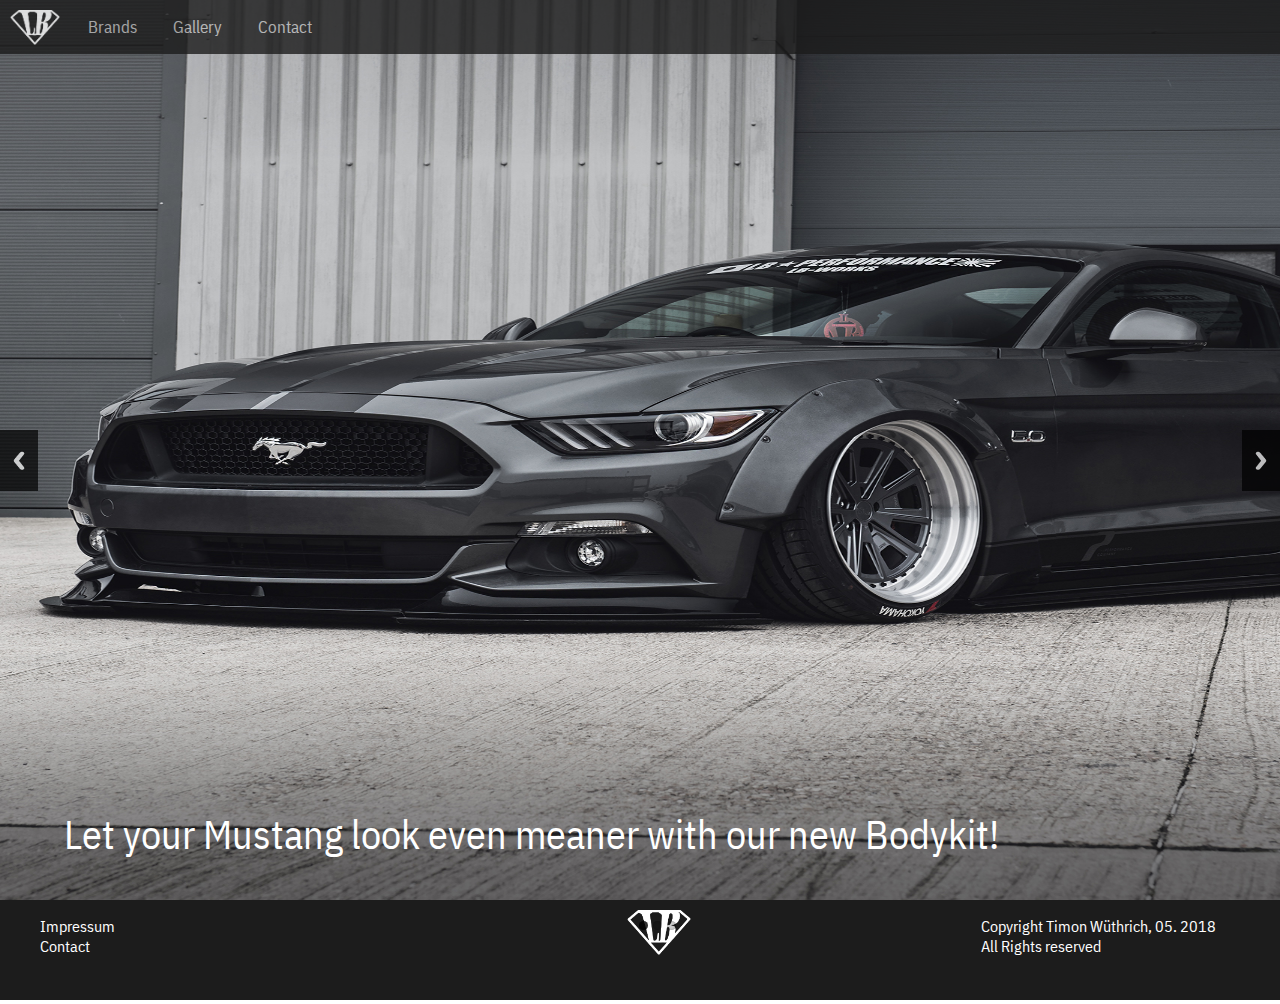
<file: index.html>
<!doctype html>
<html>
<head>
  <meta charset="utf-8">
  <meta name="keywords" content="Car,Bodykit,optical,Tuning,Liberty,Walk,Performance,Japan">
  <meta name="author" content="Timon Wüthrich">

  <title>index</title>

  <link href="css/style.css" rel="stylesheet" type="text/css">
  <link rel="stylesheet" href="css/responsiveslides.css">

  <script src="http://ajax.googleapis.com/ajax/libs/jquery/1.8.3/jquery.min.js"></script>
  <script src="js/responsiveslides.js"></script>
  <script src="js/slideshow-variabeln.js"></script>
  <script src="js/burger_menu.js"></script>

  <link rel="apple-touch-icon" sizes="180x180" href="favicon/apple-touch-icon.png">
  <link rel="icon" type="image/png" sizes="32x32" href="favicon/favicon-32x32.png">
  <link rel="icon" type="image/png" sizes="16x16" href="favicon/favicon-16x16.png">
  <link rel="manifest" href="favicon/site.webmanifest">
  <link rel="mask-icon" href="favicon/safari-pinned-tab.svg" color="#5bbad5">
  <link rel="shortcut icon" href="favicon/favicon.ico">
  <meta name="msapplication-TileColor" content="#ffffff">
  <meta name="msapplication-config" content="favicon/browserconfig.xml">
  <meta name="theme-color" content="#ffffff">
</head>

<body>
  <header class="nav topnav" id="myTopnav">
    <img src="img/lb_icon.png" alt="LB" class="logo">
    <a href="brands.html" class="active">Brands</a>
    <a href="#news">Gallery</a>
    <a href="contact.html">Contact</a>
    <a href="javascript:void(0);" style="font-size:45px;" class="icon" onclick="burger_menu()">&#9776;</a>
  </header>
  <main>
    <div class="image">
      <div class="rslides_container">

        <ul class="rslides" id="slider1">
          <li>
            <img src="img/mustang_2.jpg" alt="">
            <p class="slide_text ibm_plex">Let your Mustang look even meaner with our new Bodykit!</p>
          </li>
          <li>
            <img src="img/gtr_1.jpeg" alt="">
            <p class="slide_text ibm_plex">Our GTR Bodykit and the cars awesome sound: Guarantees a second look!</p>
          </li>
          <li>
            <img src="img/aventador_1.jpg" alt="">
            <p class="slide_text ibm_plex">Looks even flatter with our aerodynamic bodykit.</p>
          </li>
        </ul>
      </div>
    </div>
  </main>
  <footer class="footer_index">
    <ul class="footer_links">
      <li><a href="impressum.html" class="footer_nav">Impressum</a></li>
      <li><a href="contact.html" class="footer_nav">Contact</a></li>
    </ul>
    <img src="img/lb_icon.png" alt="LB" class="footer_logo">
    <p class="copyright ibm_plex">Copyright Timon Wüthrich, 05. 2018<br>All Rights reserved</p>
  </footer>
</body>
</html>
</file>
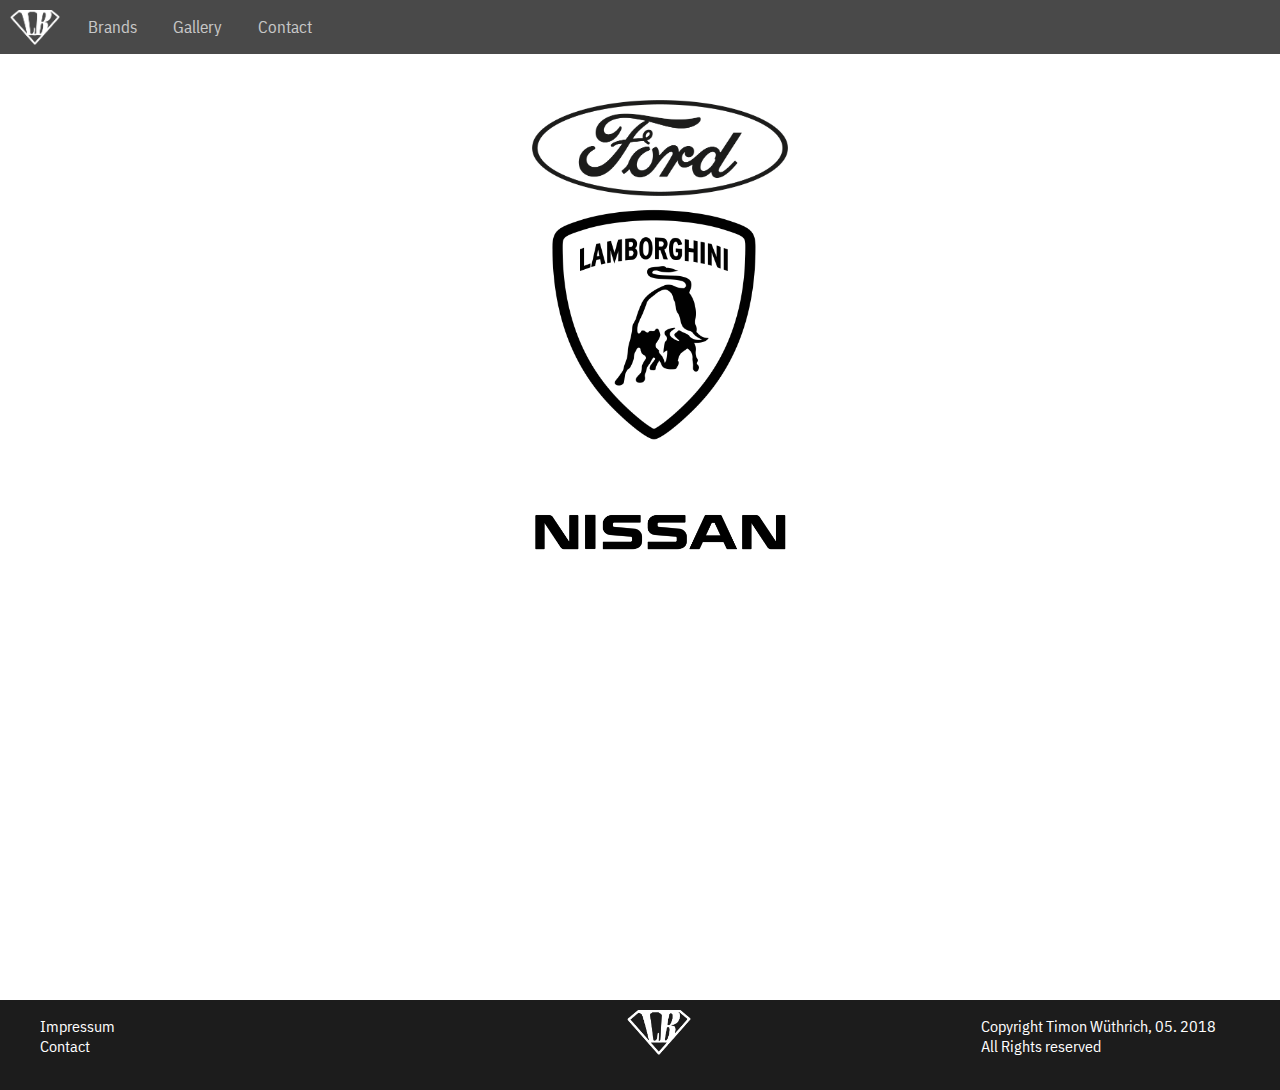
<file: brands.html>
<!doctype html>
<html>
<head>
  <meta charset="utf-8">
  <meta name="keywords" content="Car,Bodykit,optical,Tuning,Liberty,Walk,Performance,Japan">
  <meta name="author" content="Timon Wüthrich">

  <title>index</title>

  <link href="css/style.css" rel="stylesheet" type="text/css">
  <link rel="stylesheet" href="css/responsiveslides.css">

  <script src="http://ajax.googleapis.com/ajax/libs/jquery/1.8.3/jquery.min.js"></script>
  <script src="js/responsiveslides.js"></script>
  <script src="js/slideshow-variabeln.js"></script>
  <script src="js/burger_menu.js"></script>

  <link rel="apple-touch-icon" sizes="180x180" href="favicon/apple-touch-icon.png">
  <link rel="icon" type="image/png" sizes="32x32" href="favicon/favicon-32x32.png">
  <link rel="icon" type="image/png" sizes="16x16" href="favicon/favicon-16x16.png">
  <link rel="manifest" href="favicon/site.webmanifest">
  <link rel="mask-icon" href="favicon/safari-pinned-tab.svg" color="#5bbad5">
  <link rel="shortcut icon" href="favicon/favicon.ico">
  <meta name="msapplication-TileColor" content="#ffffff">
  <meta name="msapplication-config" content="favicon/browserconfig.xml">
  <meta name="theme-color" content="#ffffff">
</head>

<body>
  <header class="nav topnav" id="myTopnav">
    <img href="index.html" src="img/lb_icon.png" alt="LB" class="logo">
    <a href="brands.html" class="active">Brands</a>
    <a href="gallery.html">Gallery</a>
    <a href="contact.html">Contact</a>
    <a href="javascript:void(0);" style="font-size:45px;" class="icon" onclick="burger_menu()">&#9776;</a>
  </header>
  <main>
    <ul class="brands_wrapper">
      <li><a href="ford.html"><img src="img/ford.png" class="brands_logo"></a></li>
      <li><a href="lambo.html"><img src="img/lambo.png" class="brands_logo"></a></li>
      <li><a href="nissan.html"><img src="img/nissan.png" class="brands_logo"></a></li>
    </ul>
  </main>
  <footer class=" footer footer_brands">
    <ul class="footer_links">
      <li><a href="impressum.html" class="footer_nav">Impressum</a></li>
      <li><a href="contact.html" class="footer_nav">Contact</a></li>
    </ul>
    <img src="img/lb_icon.png" alt="LB" class="footer_logo">
    <p class="copyright ibm_plex">Copyright Timon Wüthrich, 05. 2018<br>All Rights reserved</p>
  </footer>
</body>
</html>
</file>
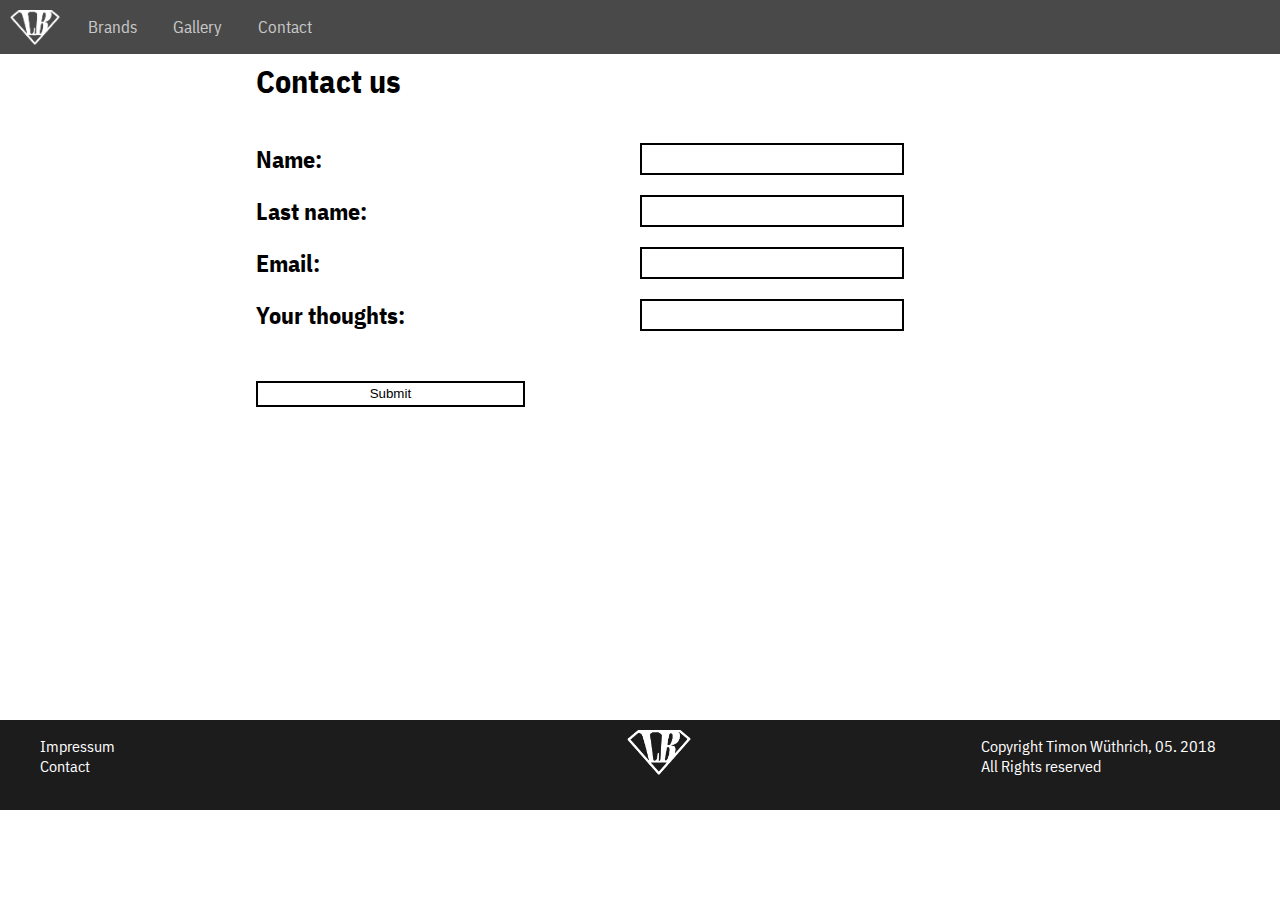
<file: contact.html>
<!doctype html>
<html>
<head>
  <meta charset="utf-8">
  <meta name="keywords" content="Car,Bodykit,optical,Tuning,Liberty,Walk,Performance,Japan">
  <meta name="author" content="Timon Wüthrich">

  <title>index</title>

  <link href="css/style.css" rel="stylesheet" type="text/css">
  <link rel="stylesheet" href="css/responsiveslides.css">

  <script src="http://ajax.googleapis.com/ajax/libs/jquery/1.8.3/jquery.min.js"></script>
  <script src="js/responsiveslides.js"></script>
  <script src="js/slideshow-variabeln.js"></script>
  <script src="js/burger_menu.js"></script>

  <link rel="apple-touch-icon" sizes="180x180" href="favicon/apple-touch-icon.png">
  <link rel="icon" type="image/png" sizes="32x32" href="favicon/favicon-32x32.png">
  <link rel="icon" type="image/png" sizes="16x16" href="favicon/favicon-16x16.png">
  <link rel="manifest" href="favicon/site.webmanifest">
  <link rel="mask-icon" href="favicon/safari-pinned-tab.svg" color="#5bbad5">
  <link rel="shortcut icon" href="favicon/favicon.ico">
  <meta name="msapplication-TileColor" content="#ffffff">
  <meta name="msapplication-config" content="favicon/browserconfig.xml">
  <meta name="theme-color" content="#ffffff">
</head>

<body>
  <header class="nav topnav" id="myTopnav">
    <img href="index.html" src="img/lb_icon.png" alt="LB" class="logo">
    <a href="brands.html" class="active">Brands</a>
    <a href="gallery.html">Gallery</a>
    <a href="contact.html">Contact</a>
    <a href="javascript:void(0);" style="font-size:45px;" class="icon" onclick="burger_menu()">&#9776;</a>
  </header>
  <main>
    <form>
      <h1 class="ibm_plex">Contact us</h1>
      <div class="float_stop">
      <div class="title ibm_plex">
        <h2>Name:</h2>
        <h2>Last name:</h2>
        <h2>Email:</h2>
        <h2>Your thoughts:</h2>
      </div>
      <div class="input ibm_plex">
        <input class="input1 ibm_plex" typ  e="text" name="fname"><br>
        <input class="input1 ibm_plex" type="text" name="lname"><br>
        <input class="input1 ibm_plex" type="email" name="email"><br>
        <input class="input1 input2 ibm_plex" type="text" name="text"><br>
      </div>
    </div>
      <input class="input3" type="submit" value="Submit">
    </form>

  </main>
  <footer class="footer_contact">
    <ul class="footer_links">
      <li><a href="impressum.html" class="footer_nav">Impressum</a></li>
      <li><a href="contact.html" class="footer_nav">Contact</a></li>
    </ul>
    <img src="img/lb_icon.png" alt="LB" class="footer_logo">
    <p class="copyright ibm_plex">Copyright Timon Wüthrich, 05. 2018<br>All Rights reserved</p>
  </footer>
</body>
</html>
</file>
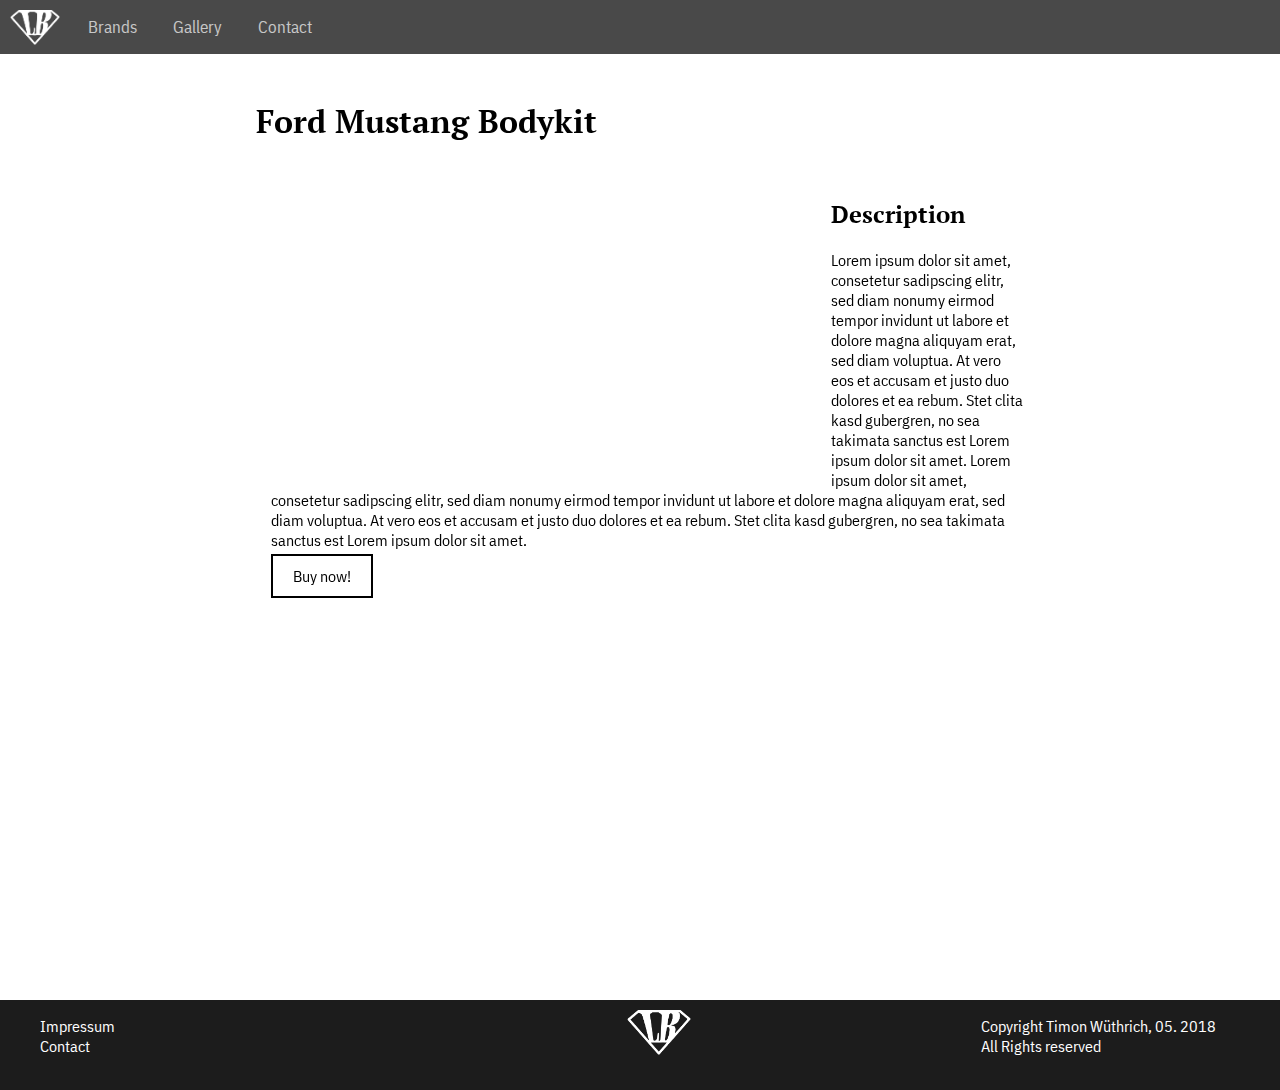
<file: ford.html>
<!doctype html>
<html>
<head>
  <meta charset="utf-8">
  <meta name="keywords" content="Car,Bodykit,optical,Tuning,Liberty,Walk,Performance,Japan">
  <meta name="author" content="Timon Wüthrich">

  <title>index</title>

  <link href="css/style.css" rel="stylesheet" type="text/css">
  <link rel="stylesheet" href="css/responsiveslides.css">

  <script src="http://ajax.googleapis.com/ajax/libs/jquery/1.8.3/jquery.min.js"></script>
  <script src="js/responsiveslides.js"></script>
  <script src="js/slideshow-variabeln.js"></script>
  <script src="js/burger_menu.js"></script>

  <link rel="apple-touch-icon" sizes="180x180" href="favicon/apple-touch-icon.png">
  <link rel="icon" type="image/png" sizes="32x32" href="favicon/favicon-32x32.png">
  <link rel="icon" type="image/png" sizes="16x16" href="favicon/favicon-16x16.png">
  <link rel="manifest" href="favicon/site.webmanifest">
  <link rel="mask-icon" href="favicon/safari-pinned-tab.svg" color="#5bbad5">
  <link rel="shortcut icon" href="favicon/favicon.ico">
  <meta name="msapplication-TileColor" content="#ffffff">
  <meta name="msapplication-config" content="favicon/browserconfig.xml">
  <meta name="theme-color" content="#ffffff">
</head>

<body>
  <header class="nav topnav" id="myTopnav">
    <img href="index.html" src="img/lb_icon.png" alt="LB" class="logo">
    <a href="brands.html" class="active">Brands</a>
    <a href="gallery.html">Gallery</a>
    <a href="contact.html">Contact</a>
    <a href="javascript:void(0);" style="font-size:45px;" class="icon" onclick="burger_menu()">&#9776;</a>
  </header>
  <main>
    <div class="impressum">
    <h1 class="pt_serif">Ford Mustang Bodykit</h1>

    <iframe class="video" width="560" height="315" src="https://www.youtube-nocookie.com/embed/6d5jpqqxWqc?rel=0&amp;showinfo=0" frameborder="0" allow="autoplay; encrypted-media" allowfullscreen></iframe>
    <div class="description">
      <h2>Description</h2>
      <p class="description_text">Lorem ipsum dolor sit amet, consetetur sadipscing elitr, sed diam nonumy eirmod tempor invidunt ut labore et dolore magna aliquyam erat, sed diam voluptua. At vero eos et accusam et justo duo dolores et ea rebum. Stet clita kasd gubergren, no sea takimata sanctus est Lorem ipsum dolor sit amet. Lorem ipsum dolor sit amet, consetetur sadipscing elitr, sed diam nonumy eirmod tempor invidunt ut labore et dolore magna aliquyam erat, sed diam voluptua. At vero eos et accusam et justo duo dolores et ea rebum. Stet clita kasd gubergren, no sea takimata sanctus est Lorem ipsum dolor sit amet.</p>
    </div>
    <a class="kaufen" href="kaufen_ford.html">Buy now!</a>
  </div>
  </main>
  <footer class=" footer footer_ford">
    <ul class="footer_links">
      <li><a href="impressum.html" class="footer_nav">Impressum</a></li>
      <li><a href="contact.html" class="footer_nav">Contact</a></li>
    </ul>
    <img src="img/lb_icon.png" alt="LB" class="footer_logo">
    <p class="copyright ibm_plex">Copyright Timon Wüthrich, 05. 2018<br>All Rights reserved</p>
  </footer>
</body>
</html>
</file>
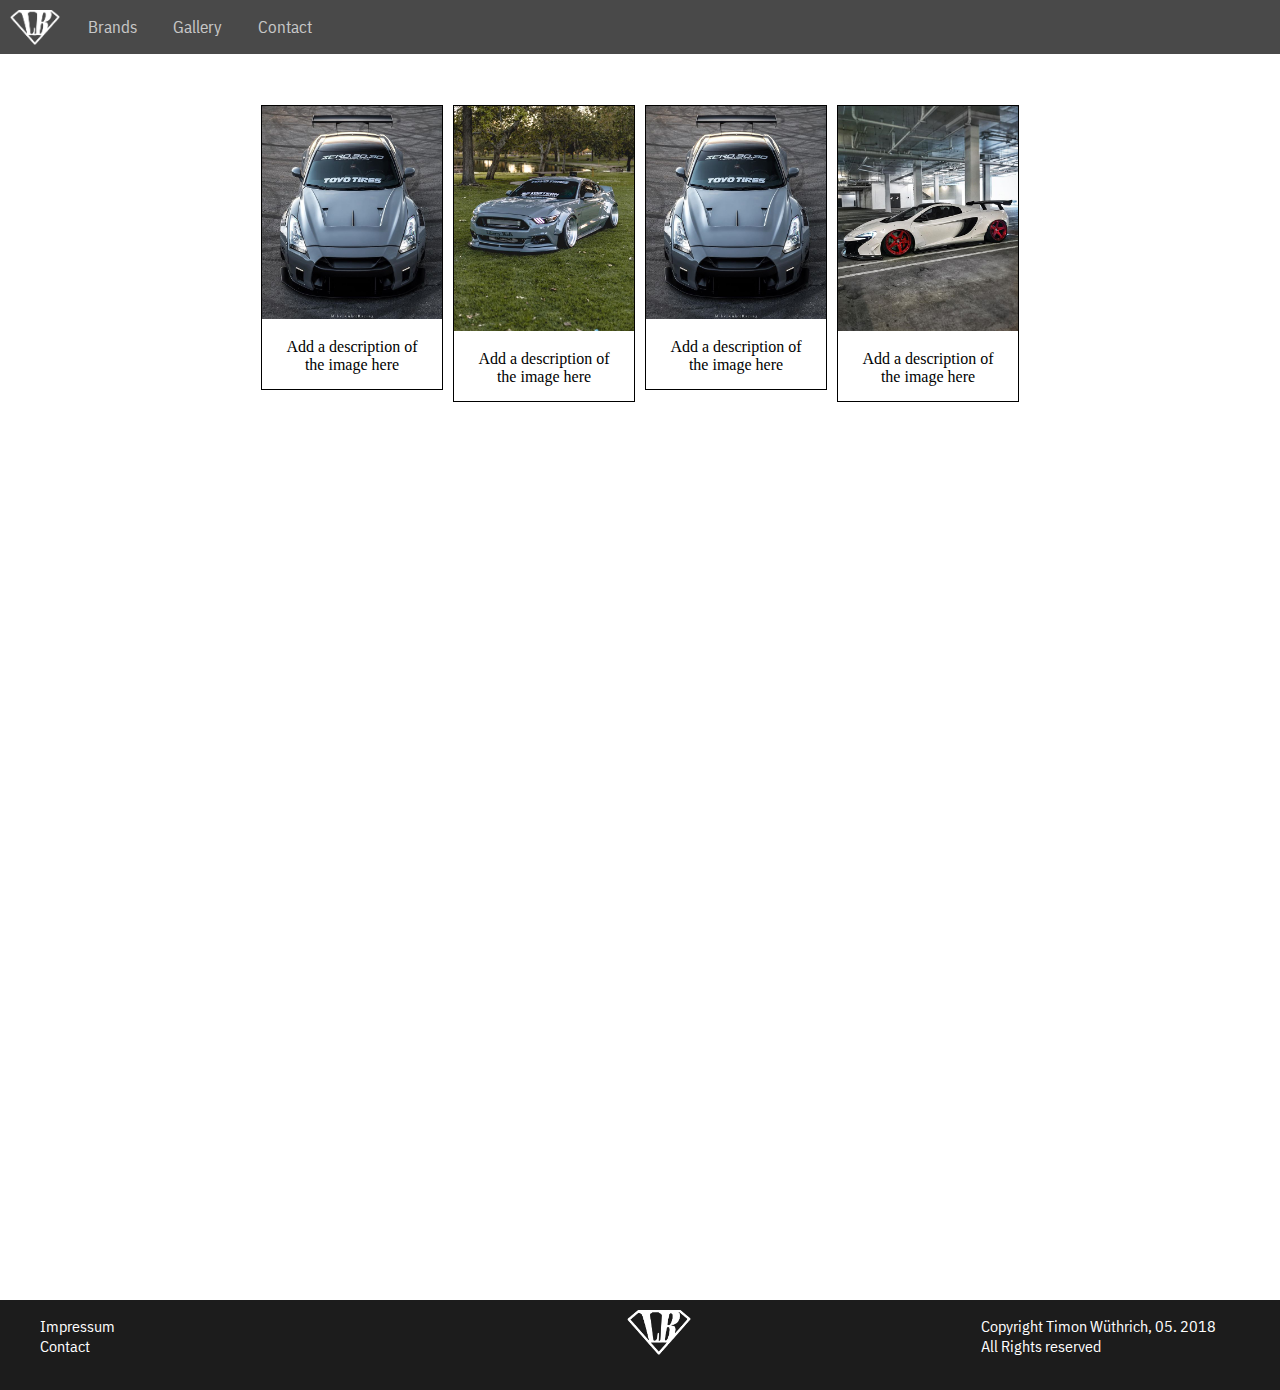
<file: gallery.html>
<!doctype html>
<html>
<head>
  <meta charset="utf-8">
  <meta name="keywords" content="Car,Bodykit,optical,Tuning,Liberty,Walk,Performance,Japan">
  <meta name="author" content="Timon Wüthrich">

  <title>index</title>

  <link href="css/style.css" rel="stylesheet" type="text/css">
  <link rel="stylesheet" href="css/responsiveslides.css">

  <script src="http://ajax.googleapis.com/ajax/libs/jquery/1.8.3/jquery.min.js"></script>
  <script src="js/responsiveslides.js"></script>
  <script src="js/slideshow-variabeln.js"></script>
  <script src="js/burger_menu.js"></script>

  <link rel="apple-touch-icon" sizes="180x180" href="favicon/apple-touch-icon.png">
  <link rel="icon" type="image/png" sizes="32x32" href="favicon/favicon-32x32.png">
  <link rel="icon" type="image/png" sizes="16x16" href="favicon/favicon-16x16.png">
  <link rel="manifest" href="favicon/site.webmanifest">
  <link rel="mask-icon" href="favicon/safari-pinned-tab.svg" color="#5bbad5">
  <link rel="shortcut icon" href="favicon/favicon.ico">
  <meta name="msapplication-TileColor" content="#ffffff">
  <meta name="msapplication-config" content="favicon/browserconfig.xml">
  <meta name="theme-color" content="#ffffff">
</head>

<body>
  <header class="nav topnav" id="myTopnav">
    <img href="index.html" src="img/lb_icon.png" alt="LB" class="logo">
    <a href="brands.html" class="active">Brands</a>
    <a href="gallery.html">Gallery</a>
    <a href="contact.html">Contact</a>
    <a href="javascript:void(0);" style="font-size:45px;" class="icon" onclick="burger_menu()">&#9776;</a>
  </header>
  <main>
    <div class="impressum">
    <div class="gallery">
      <a target="_blank" href="img/gallery_1.jpg">
        <img src="img/gallery_1.jpg" alt="Fjords" width="300" height="200">
      </a>
      <div class="desc">Add a description of the image here</div>
    </div>

    <div class="gallery">
      <a target="_blank" href="img/gallery_2.jpg">
        <img src="img/gallery_2.jpg" alt="Forest" width="300" height="200">
      </a>
      <div class="desc">Add a description of the image here</div>
    </div>

    <div class="gallery">
      <a target="_blank" href="img/gallery_3.jpg">
        <img src="img/gallery_3.jpg" alt="Northern Lights" width="300" height="200">
      </a>
      <div class="desc">Add a description of the image here</div>
    </div>

    <div class="gallery">
      <a target="_blank" href="img/gallery_4.jpg">
        <img src="img/gallery_4.jpg" alt="Mountains" width="300" height="200">
      </a>
      <div class="desc">Add a description of the image here</div>
    </div>
  </div>
  </main>
  <footer class=" footer footer_impressum">
    <ul class="footer_links">
      <li><a href="impressum.html" class="footer_nav">Impressum</a></li>
      <li><a href="contact.html" class="footer_nav">Contact</a></li>
    </ul>
    <img src="img/lb_icon.png" alt="LB" class="footer_logo">
    <p class="copyright ibm_plex">Copyright Timon Wüthrich, 05. 2018<br>All Rights reserved</p>
  </footer>
</body>
</html>
</file>
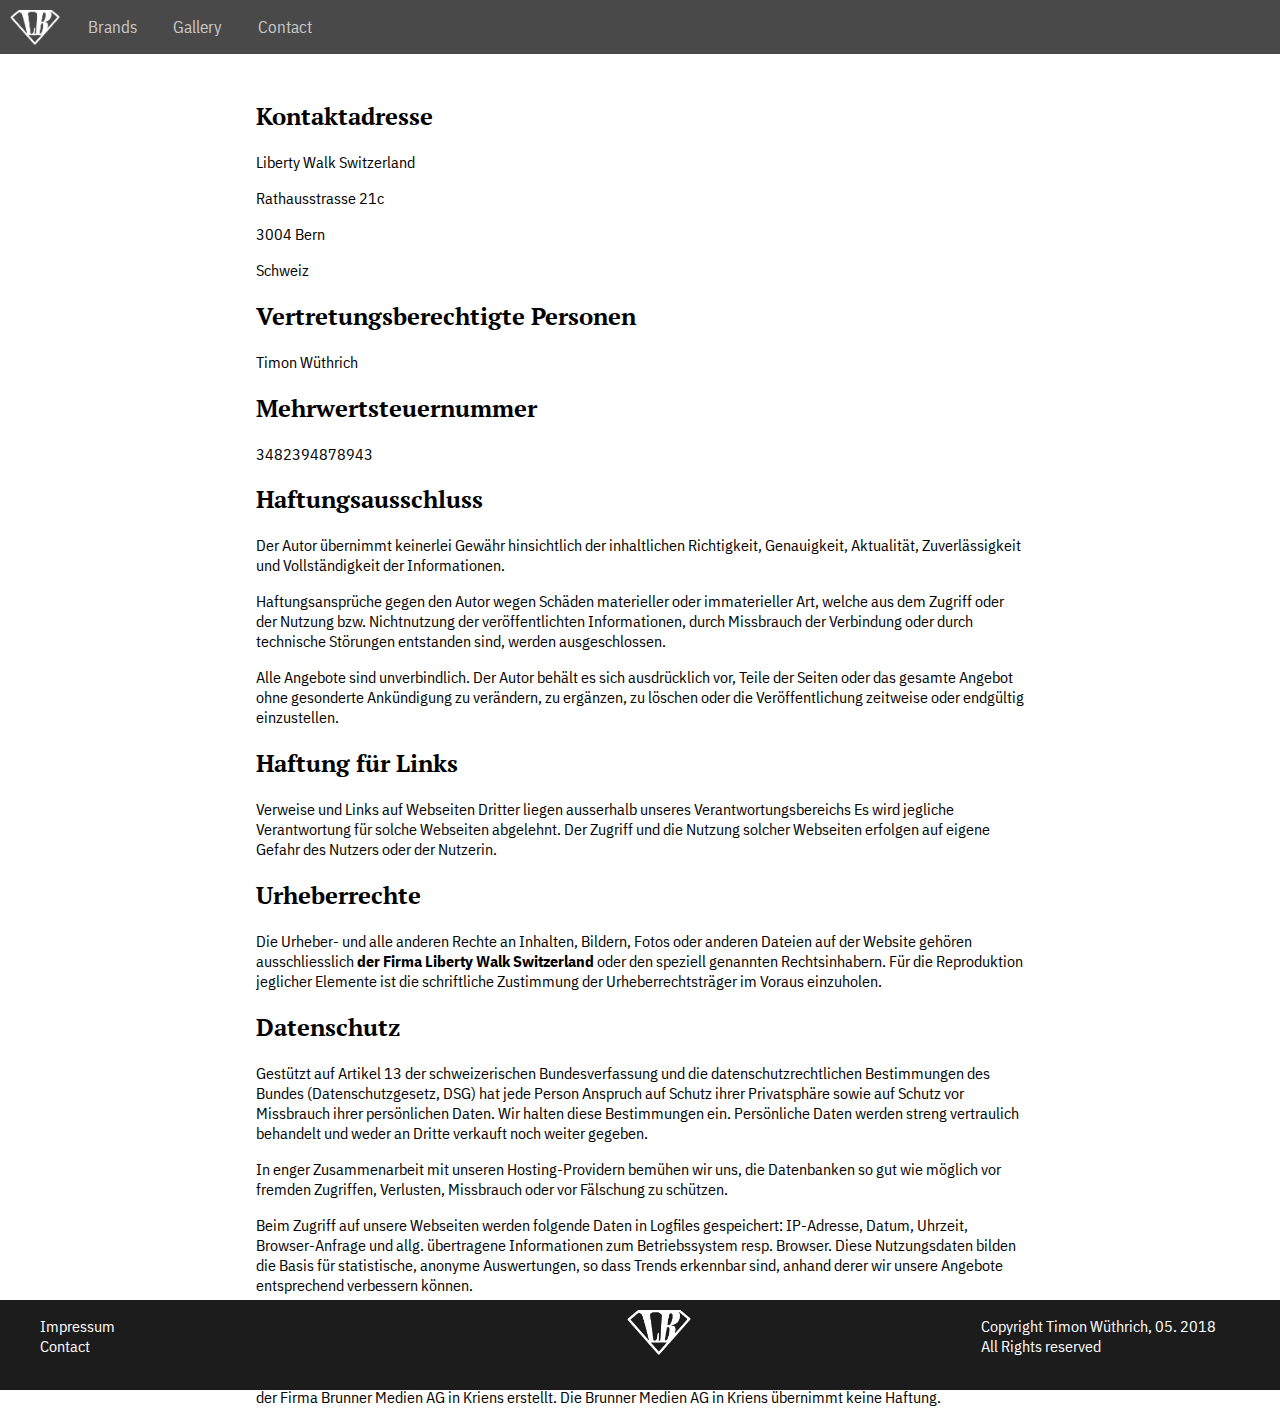
<file: impressum.html>
<!doctype html>
<html>
<head>
  <meta charset="utf-8">
  <meta name="keywords" content="Car,Bodykit,optical,Tuning,Liberty,Walk,Performance,Japan">
  <meta name="author" content="Timon Wüthrich">

  <title>index</title>

  <link href="css/style.css" rel="stylesheet" type="text/css">
  <link rel="stylesheet" href="css/responsiveslides.css">

  <script src="http://ajax.googleapis.com/ajax/libs/jquery/1.8.3/jquery.min.js"></script>
  <script src="js/responsiveslides.js"></script>
  <script src="js/slideshow-variabeln.js"></script>
  <script src="js/burger_menu.js"></script>

  <link rel="apple-touch-icon" sizes="180x180" href="favicon/apple-touch-icon.png">
  <link rel="icon" type="image/png" sizes="32x32" href="favicon/favicon-32x32.png">
  <link rel="icon" type="image/png" sizes="16x16" href="favicon/favicon-16x16.png">
  <link rel="manifest" href="favicon/site.webmanifest">
  <link rel="mask-icon" href="favicon/safari-pinned-tab.svg" color="#5bbad5">
  <link rel="shortcut icon" href="favicon/favicon.ico">
  <meta name="msapplication-TileColor" content="#ffffff">
  <meta name="msapplication-config" content="favicon/browserconfig.xml">
  <meta name="theme-color" content="#ffffff">
</head>

<body>
  <header class="nav topnav" id="myTopnav">
    <img href="index.html" src="img/lb_icon.png" alt="LB" class="logo">
    <a href="brands.html" class="active">Brands</a>
    <a href="gallery.html">Gallery</a>
    <a href="contact.html">Contact</a>
    <a href="javascript:void(0);" style="font-size:45px;" class="icon" onclick="burger_menu()">&#9776;</a>
  </header>
  <main>

                          <div class="impressum">
                            <h2>Kontaktadresse</h2>
                            <p>Liberty Walk Switzerland</p>
                            <p>Rathausstrasse 21c</p>
                            <p>3004 Bern</p>
                            <p>Schweiz</p>
                            <h2>Vertretungsberechtigte Personen</h2>
                            <p>Timon Wüthrich</p>
                            <h2>Mehrwertsteuernummer</h2>
                            <p>3482394878943</p>
                            <h2>Haftungsausschluss</h2>
                            <p>Der Autor übernimmt keinerlei Gewähr hinsichtlich der  inhaltlichen Richtigkeit, Genauigkeit, Aktualität, Zuverlässigkeit und  Vollständigkeit der Informationen.</p>
                            <p>Haftungsansprüche gegen den Autor wegen Schäden materieller  oder immaterieller Art, welche aus dem Zugriff oder der Nutzung bzw.  Nichtnutzung der veröffentlichten Informationen, durch Missbrauch der  Verbindung oder durch technische Störungen entstanden sind, werden  ausgeschlossen.</p>
                            <p>Alle  Angebote sind unverbindlich. Der Autor behält es sich ausdrücklich vor, Teile  der Seiten oder das gesamte Angebot ohne gesonderte Ankündigung zu verändern,  zu ergänzen, zu löschen oder die Veröffentlichung zeitweise oder endgültig  einzustellen.</p>

                            <h2>Haftung für Links</h2>
                            <p>Verweise und Links auf Webseiten  Dritter liegen ausserhalb unseres Verantwortungsbereichs Es wird jegliche Verantwortung für solche Webseiten  abgelehnt.  Der Zugriff und die Nutzung solcher Webseiten erfolgen  auf eigene Gefahr des Nutzers oder der Nutzerin. </p>
                            <h2>Urheberrechte</h2>
                            <p>Die Urheber- und alle anderen Rechte an Inhalten, Bildern, Fotos oder anderen Dateien auf der Website gehören ausschliesslich <strong>der Firma Liberty Walk Switzerland</strong> oder den speziell genannten  Rechtsinhabern. Für die Reproduktion jeglicher Elemente ist die schriftliche Zustimmung der Urheberrechtsträger im Voraus einzuholen.</p>

                            <h2>Datenschutz</h2>
                            <p>Gestützt auf Artikel 13 der schweizerischen Bundesverfassung  und die datenschutzrechtlichen Bestimmungen des Bundes (Datenschutzgesetz, DSG)  hat jede Person Anspruch auf Schutz ihrer Privatsphäre sowie auf Schutz vor  Missbrauch ihrer persönlichen Daten. Wir halten diese Bestimmungen ein.  Persönliche Daten werden streng vertraulich behandelt und weder an Dritte  verkauft noch weiter gegeben.</p>
                            <p>In enger Zusammenarbeit mit unseren Hosting-Providern  bemühen wir uns, die Datenbanken so gut wie möglich vor fremden Zugriffen, Verlusten,  Missbrauch oder vor Fälschung zu schützen.</p>
                            <p>Beim Zugriff auf unsere Webseiten werden folgende Daten in  Logfiles gespeichert: IP-Adresse, Datum, Uhrzeit, Browser-Anfrage und allg.  übertragene Informationen zum Betriebssystem resp. Browser. Diese Nutzungsdaten  bilden die Basis für statistische, anonyme Auswertungen, so dass Trends  erkennbar sind, anhand derer wir unsere Angebote entsprechend verbessern  können. </p>

                            <h2>Quelle</h2>
                            <p> Dieses Impressum wurde am <strong>31.05.2018</strong> mit dem  Impressum-Generator <strong><a href="http://www.bag.ch/impressum-generator">http://www.bag.ch/impressum-generator</a></strong> der Firma Brunner Medien AG in Kriens erstellt. Die Brunner Medien AG in Kriens übernimmt keine  Haftung. </p>
                            <p style="visibility:hidden;"></p>
                          </div>


  </main>
  <footer class=" footer footer_impressum">
    <ul class="footer_links">
      <li><a href="impressum.html" class="footer_nav">Impressum</a></li>
      <li><a href="contact.html" class="footer_nav">Contact</a></li>
    </ul>
    <img src="img/lb_icon.png" alt="LB" class="footer_logo">
    <p class="copyright ibm_plex">Copyright Timon Wüthrich, 05. 2018<br>All Rights reserved</p>
  </footer>
</body>
</html>
</file>
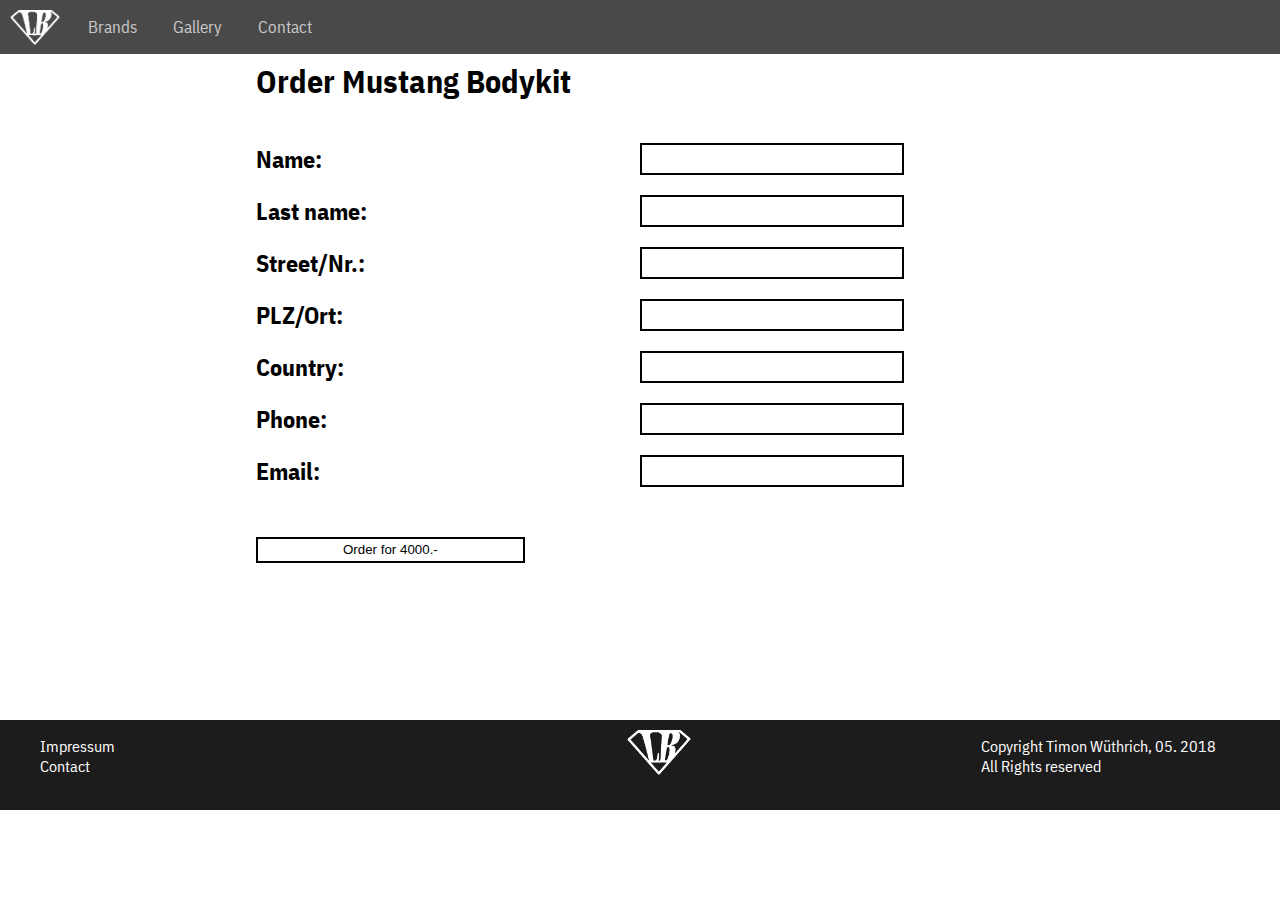
<file: kaufen_ford.html>
<!doctype html>
<html>
<head>
  <meta charset="utf-8">
  <meta name="keywords" content="Car,Bodykit,optical,Tuning,Liberty,Walk,Performance,Japan">
  <meta name="author" content="Timon Wüthrich">

  <title>index</title>

  <link href="css/style.css" rel="stylesheet" type="text/css">
  <link rel="stylesheet" href="css/responsiveslides.css">

  <script src="http://ajax.googleapis.com/ajax/libs/jquery/1.8.3/jquery.min.js"></script>
  <script src="js/responsiveslides.js"></script>
  <script src="js/slideshow-variabeln.js"></script>
  <script src="js/burger_menu.js"></script>

  <link rel="apple-touch-icon" sizes="180x180" href="favicon/apple-touch-icon.png">
  <link rel="icon" type="image/png" sizes="32x32" href="favicon/favicon-32x32.png">
  <link rel="icon" type="image/png" sizes="16x16" href="favicon/favicon-16x16.png">
  <link rel="manifest" href="favicon/site.webmanifest">
  <link rel="mask-icon" href="favicon/safari-pinned-tab.svg" color="#5bbad5">
  <link rel="shortcut icon" href="favicon/favicon.ico">
  <meta name="msapplication-TileColor" content="#ffffff">
  <meta name="msapplication-config" content="favicon/browserconfig.xml">
  <meta name="theme-color" content="#ffffff">
</head>

<body>
  <header class="nav topnav" id="myTopnav">
    <img href="index.html" src="img/lb_icon.png" alt="LB" class="logo">
    <a href="brands.html" class="active">Brands</a>
    <a href="gallery.html">Gallery</a>
    <a href="contact.html">Contact</a>
    <a href="javascript:void(0);" style="font-size:45px;" class="icon" onclick="burger_menu()">&#9776;</a>
  </header>
  <main>
    <form>
      <h1 class="ibm_plex">Order Mustang Bodykit</h1>
      <div class="float_stop">
      <div class="title ibm_plex">
        <h2>Name:</h2>
        <h2>Last name:</h2>
        <h2>Street/Nr.:</h2>
        <h2>PLZ/Ort:</h2>
        <h2>Country:</h2>
        <h2>Phone:</h2>
        <h2>Email:</h2>
      </div>
      <div class="input ibm_plex">
        <input class="input1 ibm_plex" type="text" name="fname" required><br>
        <input class="input1 ibm_plex" type="text" name="lname" required><br>
        <input class="input1 ibm_plex" type="text" name="street" required><br>
        <input class="input1 ibm_plex" type="text" name="text" required><br>
        <input class="input1 ibm_plex" type="text" name="text" required><br>
        <input class="input1 ibm_plex" type="tel" name="text" required><br>
        <input class="input1 ibm_plex" type="email" name="text" required><br>
      </div>
    </div>
      <input class="input3" type="submit" value="Order for 4000.-">
    </form>

  </main>
  <footer class="footer_contact">
    <ul class="footer_links">
      <li><a href="impressum.html" class="footer_nav">Impressum</a></li>
      <li><a href="contact.html" class="footer_nav">Contact</a></li>
    </ul>
    <img src="img/lb_icon.png" alt="LB" class="footer_logo">
    <p class="copyright ibm_plex">Copyright Timon Wüthrich, 05. 2018<br>All Rights reserved</p>
  </footer>
</body>
</html>
</file>
<file: css/responsiveslides.css>
/*! http://responsiveslides.com v1.54 by @viljamis */

.rslides {
  position: relative;
  list-style: none;
  overflow: hidden;
  width: 100%;
  padding: 0;
  margin: 0;
  z-index: 1;
  }

.rslides li {
  -webkit-backface-visibility: hidden;
  display: none;
  width: 100%;
  left: 0;
  top: 0;
  z-index: 1;
  }

.rslides li:first-child {
  display: block;
  float: left;
  z-index: 1;
  }

.rslides img {
  display: block;
  height: auto;
  float: left;
  min-width: 100%;
  height: 100vh;
  border: 0;
  z-index: -1;
  overflow: hidden;
  }

.rslides p {
  position: absolute;
  z-index: 50;
  color: #ffffff;
  bottom: 0;
  padding-left: 5vw;
  font-size: 2.5em;
}

  @media only screen
    and (max-device-width: 736px)
    and (-webkit-min-device-pixel-ratio: 3) {
  .rslides img {
    height: 60vh;
    }
  .rslides p {
    bottom: -0vh;
    height: 50px;
    width: 100%;
    background-color: #C1C1C1;
    position: absolute;
    z-index: 50;
    }
  }


/* Css für Rechts/Links Buttons */

#wrapper {
  max-width: 700px;
  margin: 0 auto 50px auto;
  }


.rslides {
  margin: 0 auto;
  z-index: 1;
  }

.rslides_container {
  margin-bottom: 50px;
  position: relative;
  float: left;
  width: 100%;
  z-index: 1;
  }

.centered-btns_nav {
  z-index: 3;
  position: absolute;
  -webkit-tap-highlight-color: rgba(0,0,0,0);
  top: 50%;
  left: 0;
  opacity: 0.7;
  text-indent: -9999px;
  overflow: hidden;
  text-decoration: none;
  height: 61px;
  width: 38px;
  background: transparent url("../img/themes.gif") no-repeat left top;
  margin-top: -45px;
  }

  @media only screen
    and (max-device-width: 736px)
    and (-webkit-min-device-pixel-ratio: 3) {
      .centered-btns_nav {
        top: 0;
        height: 100%;
        width: 50%;
        opacity: 0;
  }
}


.centered-btns_nav:active {
  opacity: 1.0;
  }

.centered-btns_nav.next {
  left: auto;
  background-position: right top;
  right: 0;
  }

.transparent-btns_nav {
  z-index: 3;
  position: absolute;
  -webkit-tap-highlight-color: rgba(0,0,0,0);
  top: 0;
  left: 0;
  display: block;
  background: #fff;
  opacity: 0;
  filter: alpha(opacity=1);
  width: 48%;
  text-indent: -9999px;
  overflow: hidden;
  height: 91%;
  }

.transparent-btns_nav.next {
  left: auto;
  right: 0;
  }

.large-btns_nav {
  z-index: 3;
  position: absolute;
  -webkit-tap-highlight-color: rgba(0,0,0,0);
  opacity: 0.6;
  text-indent: -9999px;
  overflow: hidden;
  top: 0;
  bottom: 0;
  left: 0;
  background: #000 url("../img/themes.gif") no-repeat left 50%;
  width: 38px;
  }

.large-btns_nav:active {
  opacity: 1.0;
  }

.large-btns_nav.next {
  left: auto;
  background-position: right 50%;
  right: 0;
  }

.centered-btns_nav:focus,
.transparent-btns_nav:focus,
.large-btns_nav:focus {
  outline: none;
  }

.centered-btns_tabs,
.transparent-btns_tabs,
.large-btns_tabs {
  text-align: center;
  }

.centered-btns_tabs li,
.transparent-btns_tabs li,
.large-btns_tabs li {
  display: inline;
  float: none;
  _float: left;
  *float: left;
  margin-right: 5px;
  }

.centered-btns_tabs a,
.transparent-btns_tabs a,
.large-btns_tabs a {
  text-indent: -9999px;
  overflow: hidden;
  -webkit-border-radius: 15px;
  -moz-border-radius: 15px;
  border-radius: 15px;
  background: #ccc;
  background: rgba(0,0,0, .2);
  display: inline-block;
  _display: block;
  *display: block;
  -webkit-box-shadow: inset 0 0 2px 0 rgba(0,0,0,.3);
  -moz-box-shadow: inset 0 0 2px 0 rgba(0,0,0,.3);
  box-shadow: inset 0 0 2px 0 rgba(0,0,0,.3);
  width: 9px;
  height: 9px;
  }

.centered-btns_here a,
.transparent-btns_here a,
.large-btns_here a {
  background: #222;
  background: rgba(0,0,0, .8);
}
</file>
<file: css/style.css>
@charset "utf-8";
/* CSS Document */

/*! normalize.css v8.0.0 | MIT License | github.com/necolas/normalize.css */

@import url('https://fonts.googleapis.com/css?family=IBM+Plex+Sans+Condensed|PT+Serif');


/*-------------------------------------------------------------*/
/*--------------------------General----------------------------*/
/*-------------------------------------------------------------*/

body {
  padding: 0;
  margin: 0;
}

/*-------------------------------------------------------------*/
/*--------------------------Nav--------------------------------*/
/*-------------------------------------------------------------*/

.topnav {
  overflow: hidden;
  background-color: #1C1C1C;
  z-index: 10;
  position: fixed;
  width: 100%;
	opacity: 0.8;
  padding: 0;
  margin: 0;
  top: 0;
}

.topnav a {
  float: left;
  display: block;
  color: #ffffff;
  text-align: center;
  padding: 16px 18px;
  text-decoration: none;
  font-size: 17px;
  z-index: 10;
  opacity: 0.7;
  background-color: #1C1C1C;
  font-family: 'IBM Plex Sans Condensed', "Gill Sans", "Gill Sans MT", "Myriad Pro", "DejaVu Sans Condensed", Helvetica, Arial, "sans-serif";
}

.logo {
  float: left;
  display: block;
  width: 10%;
  max-width: 50px;
  padding-top: 10px;
  padding-left: 10px;
  padding-right: 10px;
}

@media screen and (max-width: 200px) {
.topnav a {
  font-size: 3vw;
	}
}

.active {
  background-color: #1C1C1C;
  color: white;
}

.topnav .icon {
  display: none;
}

.dropdown {
    float: left;
    overflow: hidden;
}

.dropdown .dropbtn {
    font-size: 17px;
    border: none;
    outline: none;
    color: white;
    padding: 14px 16px;
    background-color: inherit;
    font-family: inherit;
    margin: 0;
    position: relative;
}

.dropdown-content {
    display: none;
    position: absolute;
    background-color: #1C1C1C;
    min-width: 160px;
    box-shadow: 0px 8px 16px 0px rgba(0,0,0,0.2);
    z-index: 1;
}

.dropdown-content a:not(:first-child) {
    float: none;
    color: black;
    padding: 12px 16px;
    text-decoration: none;
    display: block;
    text-align: left;
}

.topnav a:hover, .dropdown:hover .dropbtn {
  background-color: #777;
  color: white;
}

.dropdown-content a:hover {
    background-color: #ddd;
    color: black;
}

.dropdown:hover .dropdown-content {
    display: block;
}

@media only screen
  and (max-device-width: 736px)
  and (-webkit-min-device-pixel-ratio: 2) {
  .topnav a:not(:first-child), .dropdown .dropbtn {
    display: none;
  }
  .topnav a.icon {
    float: right;
    display: block;
  }
}

@media only screen
  and (max-device-width: 736px)
  and (-webkit-min-device-pixel-ratio: 2) {
  .topnav.responsive {position: relative;}
  .topnav.responsive .icon {
    position: absolute;
    right: 0;
    top: 0;
  }
  .topnav.responsive a {
    clear: left;
    float: none;
    display: block;
    text-align: left;
  }
  .logo {
    display: block;
  }
  .topnav.responsive .dropdown {float: none;}
  .topnav.responsive .dropdown-content {position: relative;}
  .topnav.responsive .dropdown .dropbtn {
    position: absolute;
    display: block;
    width: 100%;
    text-align: left;
  }

  .topnav a {
    padding: 16px 18px;
    font-size: 40px;
  }

  .logo {
  width: 10%;
  max-width: 100px;
  padding: 20px;
  }
}


/*-------------------------------------------------------------*/
/*--------------------------Body-------------------------------*/
/*-------------------------------------------------------------*/

main {
  width: 100%;
  display: block;
  top: 0;
  position: absolute;
  clear: both;
}

.image {
  width: 100%;
  background-color: #1C1C1C;
  z-index: 1;
  top: 0;
  display: inline-block;
  float: none;
}

.subtext {
  height: 100px;
  width: 100%;
  background-color: green;
}

h1 {
  margin-top: 60px;
}

/*-------------------------------------------------------------*/
/*--------------------------Contact----------------------------*/
/*-------------------------------------------------------------*/

form {
  width: 60vw;
  margin: 0px auto;
}

h1 {

}

.title {
  float: left;
  width: 50%;
}

.input {
}

.title.h2 {
  padding-left: 10vw;
}

.footer_links {
  float: left;
}

.input1 {
  height: 26px;
  width: 20vw;
  box-shadow: none;
  border: 2px solid #000000;
  margin-top: 20px;
}

.input1: {
  background-color: #D3D3D3;
}

.input2 {

}

.input3 {
  margin: 30px auto !important;
  width: 21vw;
  height: 26px;
  box-shadow: none;
  border: 2px solid #000000;
  background-color: #ffffff;
}

.input3:hover {
  background-color: #d3d3d3;
}

.footer_index {
  margin-top: 100vh;
}

.footer_contact {
  margin-top: 80vh;
}

.float_stop::after {
  clear: both;
  content: "";
  display: table;
}

@media only screen
  and (max-device-width: 736px)
  and (-webkit-min-device-pixel-ratio: 2) {
    .input {

    }

    .input1  {
      margin-top: 6 0px;
    }
  }

/*-------------------------------------------------------------*/
/*--------------------------Impressum--------------------------*/
/*-------------------------------------------------------------*/

.impressum {
  width: 60vw;
  margin: 0 auto;
  margin-top: 100px;
}

.impressum h2 {
  font-family: 'PT Serif', Baskerville, "Palatino Linotype", Palatino, "Century Schoolbook L", "Times New Roman", "serif"

}

.impressum p {
  font-family: 'IBM Plex Sans Condensed', "Gill Sans", "Gill Sans MT", "Myriad Pro", "DejaVu Sans Condensed", Helvetica, Arial, "sans-serif";

}

.footer_impressum {
  margin-top: 1300px;
}

/*-------------------------------------------------------------*/
/*--------------------------brands-----------------------------*/
/*-------------------------------------------------------------*/

.brands_wrapper {
  padding-top: 100px;
  width: 20vw;
  margin: 0px auto;
  list-style: none;
}

.brands_logo {
  width: 20vw;
}

.brands_wrapper.li {
  float: left;
  display: block;
}

@media only screen
  and (max-device-width: 736px)
  and (-webkit-min-device-pixel-ratio: 2) {
    .brands_wrapper {
      padding-top: 200px;
      width: 30vw;
      margin: 0px auto;
      list-style: none;
    }

    .brands_logo {
      width: 30vw;
      padding-top: 50px;
    }

}

.footer_brands {
  margin-top: 1000px;
}

/*-------------------------------------------------------------*/
/*--------------------------Ford-------------------------------*/
/*-------------------------------------------------------------*/

.video {
  float: left;
  padding-right: 15px;
}

.description {
  padding-left: 15px;
  padding-top: 15px;
  display: block;
}

.kaufen {
  height: 30px;
  width: 60px;
  color: #000000;
  border: 2px solid #000000;
  padding: 10px 20px;
  font-family: 'IBM Plex Sans Condensed', "Gill Sans", "Gill Sans MT", "Myriad Pro", "DejaVu Sans Condensed", Helvetica, Arial, "sans-serif";
  text-decoration: none;
  margin-left: 15px;
}

.footer_ford  {
  margin-top: 1000px;
}


/*-------------------------------------------------------------*/
/*--------------------------gallery----------------------------*/
/*-------------------------------------------------------------*/

div.gallery {
    margin: 5px;
    border: 1px solid #000;
    float: left;
    width: 180px;
}

div.gallery:hover {
    border: 1px solid #d3d3d3;
}

div.gallery img {
    width: 100%;
    height: auto;
}

div.desc {
    padding: 15px;
    text-align: center;
}

/*-------------------------------------------------------------*/
/*--------------------------Footer-----------------------------*/
/*-------------------------------------------------------------*/

footer {
  height: 10vh;
  width: 100%;
  display: block;
  position: relative;
  background-color: #1C1C1C;
  float: none;
}

.footer_links {
  color: #ffffff;
  list-style: none;
  font-family: 'IBM Plex Sans Condensed', "Gill Sans", "Gill Sans MT", "Myriad Pro", "DejaVu Sans Condensed", Helvetica, Arial, "sans-serif";

}

.footer_nav:hover {
  color: #d3d3d3;
}

.footer_nav {
  color: #ffffff;
  text-decoration: none;
}

.footer_logo {
  width: 5vw;
  display: block;
  padding-top: 10px;
  margin-left: 40%;
  float: left;
}

.copyright {
  float: right;
  color: #ffffff;
  padding-right: 5vw;
}

.footer_link.li {
  text-decoration: none;
  font-size: 12em;
  color: #ffffff;
  font-family: 'IBM Plex Sans Condensed', "Gill Sans", "Gill Sans MT", "Myriad Pro", "DejaVu Sans Condensed", Helvetica, Arial, "sans-serif";

}


.ibm_plex {
  font-family: 'IBM Plex Sans Condensed', "Gill Sans", "Gill Sans MT", "Myriad Pro", "DejaVu Sans Condensed", Helvetica, Arial, "sans-serif";
}

.pt_serif {
  font-family: 'PT Serif', Baskerville, "Palatino Linotype", Palatino, "Century Schoolbook L", "Times New Roman", "serif"
}
</file>
